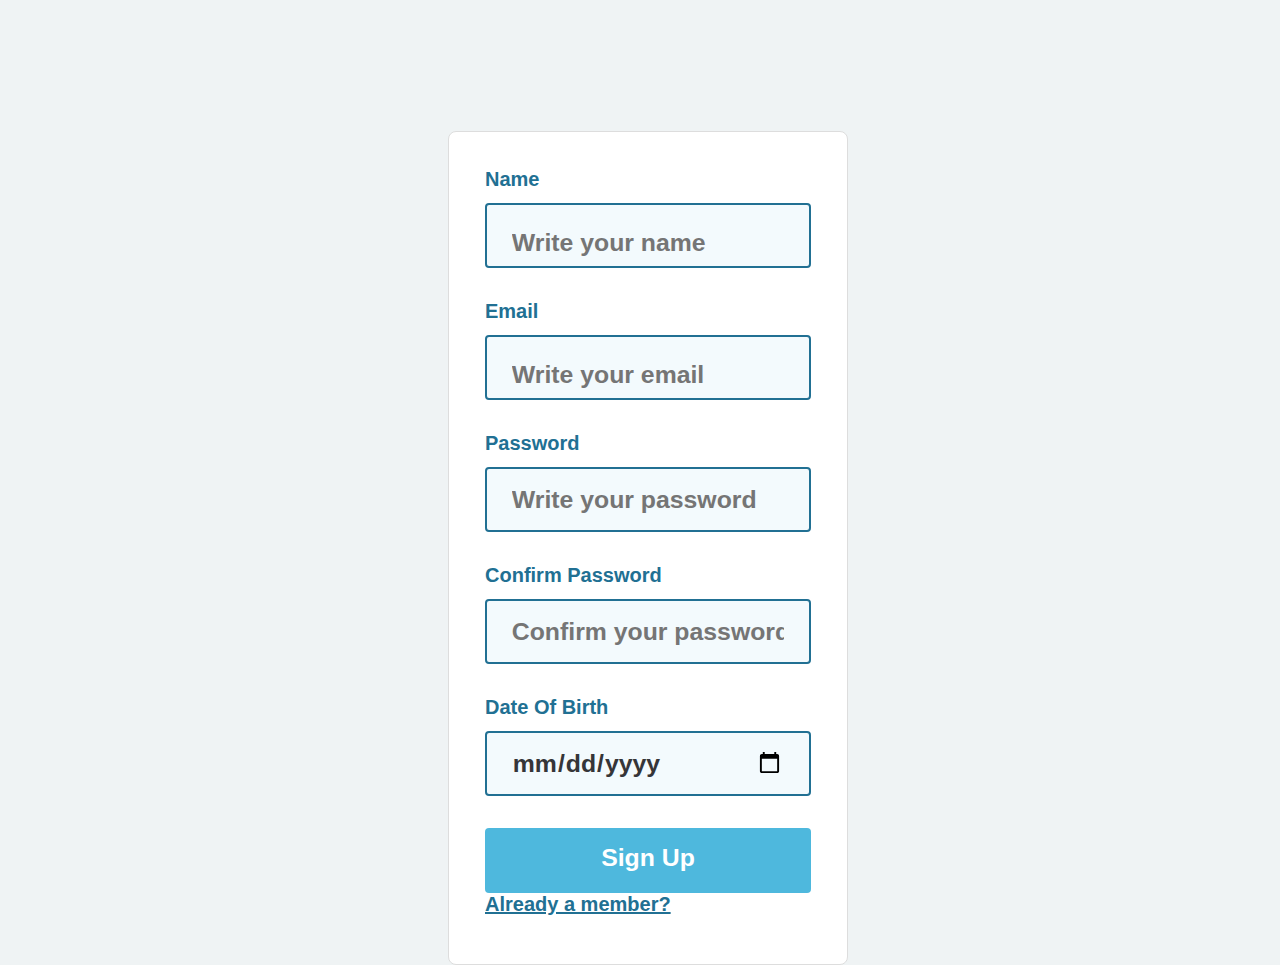
<file: signup.html>
<!DOCTYPE html>
<html lang="en">

<head>
    <meta charset="UTF-8">
    <meta name="viewport" content="width=device-width, initial-scale=1.0">
    <meta http-equiv="X-UA-Compatible" content="ie=edge">
    <!--  <link rel="stylesheet" href="https://stackpath.bootstrapcdn.com/bootstrap/4.4.1/css/bootstrap.min.css"
        integrity="sha384-Vkoo8x4CGsO3+Hhxv8T/Q5PaXtkKtu6ug5TOeNV6gBiFeWPGFN9MuhOf23Q9Ifjh" crossorigin="anonymous">
  -->
    <link rel="stylesheet" href="css/style.css">
    <script>
        if (sessionStorage.getItem("onlineuser")) {
            location.replace("./posts.html");
        }
    </script>
    <title>Socialy - Sign Up</title>
</head>

<body>
    <form id="signup-form">
        <div class="inputGroup">
            <label for="name">Name</label>
            <input type="text" class="form-control" id="name" placeholder="Write your name" />
            <small id="name-error" class="text-danger"></small>
        </div>

        <div class="inputGroup">
            <label for="email">Email</label>
            <input type="email" class="form-control" id="email" placeholder="Write your email" />
            <small id="email-error" class="text-danger"></small>
        </div>

        <div class="inputGroup">
            <label for="password">Password</label>
            <input type="password" class="form-control" id="password" placeholder="Write your password" />
            <small id="password-error" class="text-danger"></small>
        </div>

        <div class="inputGroup">
            <label for="password-confirm">Confirm Password</label>
            <input type="password" class="form-control" id="password-confirm" placeholder="Confirm your password" />
            <small id="confirm-password-error" class="text-danger"></small>
        </div>

        <div class="inputGroup">
            <label for="dob">Date Of Birth</label>
            <input type="date" class="form-control" id="dob" placeholder="Your date of birth">
            <small id="date-error" class="text-danger"></small>
        </div>

        <div class="inputGroup">
            <button type="submit">Sign Up</button>
        </div>
        <a id="link" href="./signIn.html">Already a member?</a>
    </form>

    <script src="js/script.js"></script>
    <script src="js/signup.js"></script>
</body>

</html>
</file>
<file: css/style.css>
/* colors */
html {
  width: 100%;
  height: 100%;
}

body {
  background-color: #eff3f4;
  position: relative;
  width: 100%;
  height: 100%;
  font-size: 16px;
  font-family: 'Source Sans Pro', sans-serif;
  font-weight: 400;
  -webkit-font-smoothing: antialiased;
}

form {
  position: absolute;
  top: 60%;
  left: 50%;
  transform: translate(-50%, -50%);
  display: block;
  width: 100%;
  max-width: 400px;
  background-color: #FFF;
  margin: 0;
  padding: 2.25em;
  box-sizing: border-box;
  border: solid 1px #DDD;
  border-radius: .5em;
  font-family: 'Source Sans Pro', sans-serif;
}
form .svgContainer {
  position: relative;
  width: 200px;
  height: 200px;
  margin: 0 auto 1em;
  border-radius: 50%;
  background: none;
  border: solid 2.5px #3A5E77;
  overflow: hidden;
  pointer-events: none;
}
form .svgContainer div {
  position: relative;
  width: 100%;
  height: 0;
  overflow: hidden;
  padding-bottom: 100%;
}
form .svgContainer .mySVG {
  position: absolute;
  left: 0;
  top: 0;
  width: 100%;
  height: 100%;
  pointer-events: none;
}
form .inputGroup {
  margin: 0 0 2em;
  padding: 0;
  position: relative;
}
form .inputGroup:last-of-type {
  margin-bottom: 0;
}
form label {
  margin: 0 0 12px;
  display: block;
  font-size: 1.25em;
  color: #217093;
  font-weight: 700;
  font-family: inherit;
}
form input {
  display: block;
  margin: 0;
  padding: 0 1em 0;
  background-color: #f3fafd;
  border: solid 2px #217093;
  border-radius: 4px;
  -webkit-appearance: none;
  box-sizing: border-box;
  width: 100%;
  height: 65px;
  font-size: 1.55em;
  color: #353538;
  font-weight: 600;
  font-family: inherit;
  transition: box-shadow .2s linear, border-color .25s ease-out;
}
form input:focus{
  outline: none;
  box-shadow: 0px 2px 10px rgba(0, 0, 0, 0.1);
  border: solid 2px #4eb8dd;
}
form input[type='email'], form input[type="text"] {
  padding: 14px 1em 0px;
}
form button {
  display: block;
  margin: 0;
  padding: .65em 1em 1em;
  background-color: #4eb8dd;
  border: none;
  border-radius: 4px;
  box-sizing: border-box;
  box-shadow: none;
  width: 100%;
  height: 65px;
  font-size: 1.55em;
  color: #FFF;
  font-weight: 600;
  font-family: inherit;
  transition: background-color .2s ease-out;
}
form button:hover, form button:active {
  background-color: #217093;
}
form .inputGroup1 .helper {
  position: absolute;
  z-index: 1;
  font-family: inherit;
}
form .inputGroup1 .helper1 {
  top: 0;
  left: 0;
  transform: translate(1.4em, 2.6em) scale(1);
  transform-origin: 0 0;
  color: #217093;
  font-size: 1.25em;
  font-weight: 400;
  opacity: .65;
  pointer-events: none;
  transition: transform .2s ease-out, opacity .2s linear;
}
form .inputGroup1.focusWithText .helper {
  /*input[type='email']:focus + .helper {*/
  transform: translate(1.4em, 2em) scale(0.65);
  opacity: 1;
}

#link {
  margin: 0 0 12px;
  display: block;
  font-size: 1.25em;
  color: #217093;
  font-weight: 700;
  font-family: inherit;
}
.text-danger{
  color:red;
}
.is-invalid{
  border: solid 2px red;
}
</file>
